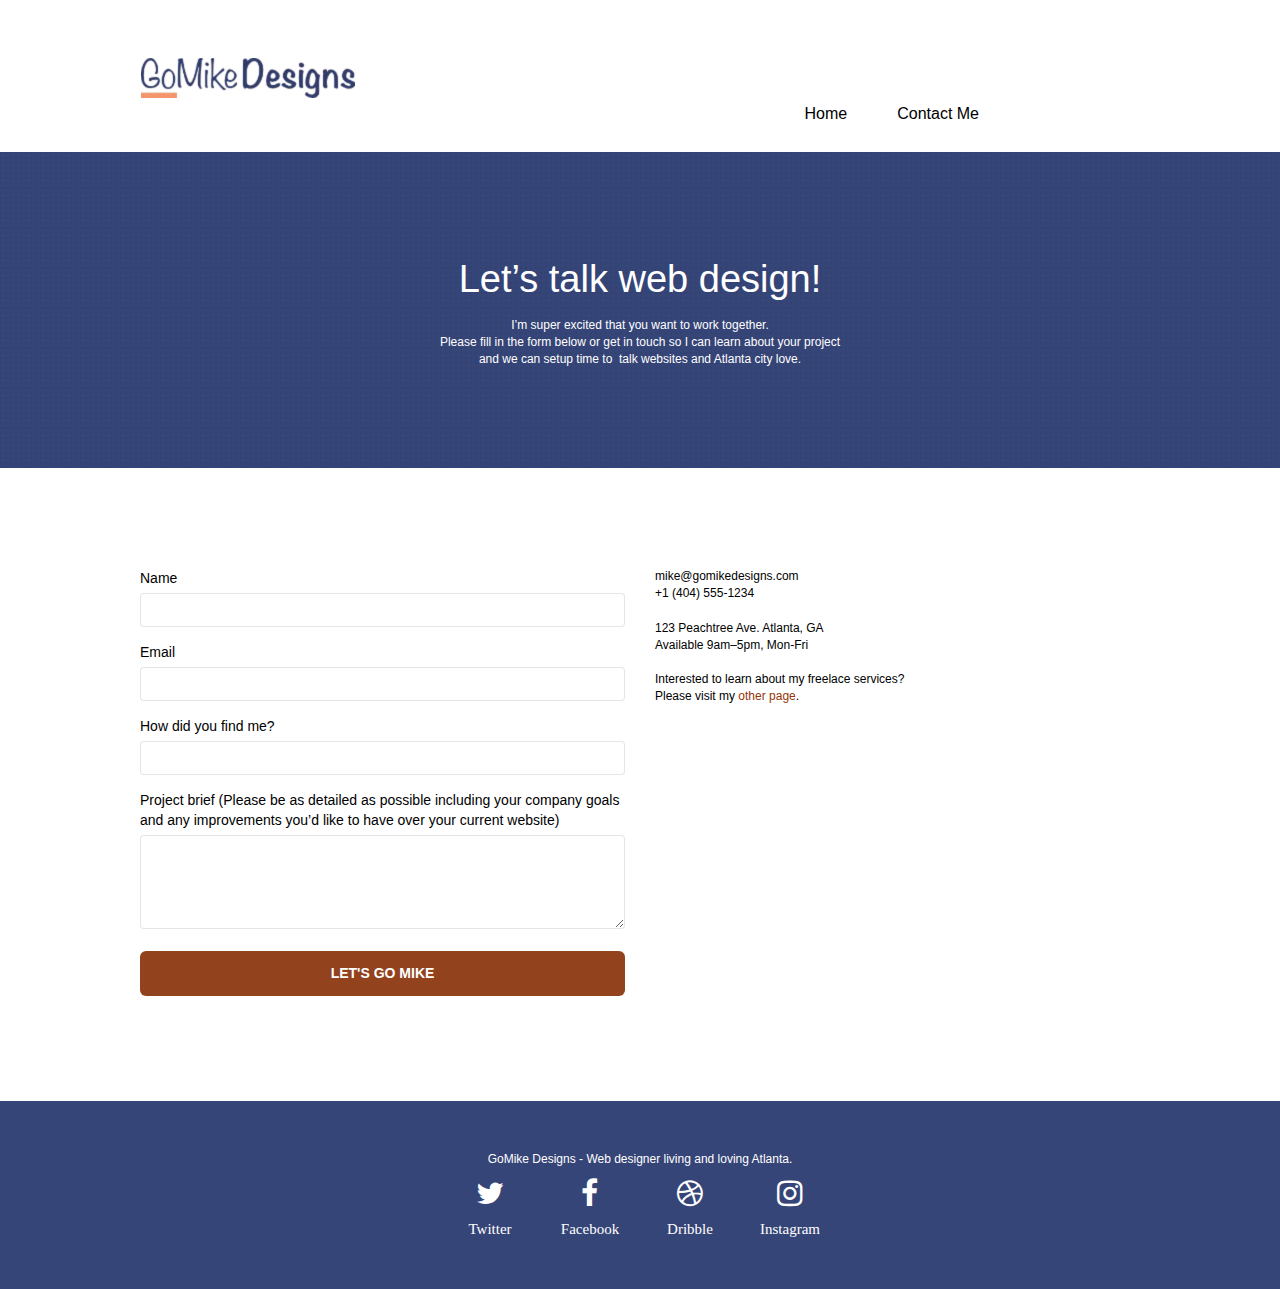
<file: page2.html>
<!doctype html>
<html lang="en">
<head>
    <meta charset="utf-8">
    <meta name="keywords" content="GoMike Designs the webdeesign company in atlanta, GoMike Designs the webdeesign stategy company in Atlanta ,Hire in web developer in Atlanta, Buy Logo design in Atlanta , Hire in web developer in Atlanta , GoMike Designs the webdeesign stategy company in Atlanta, Redesign website , Professional Logo design ,create a website , digital marketing,  web design, design agency, logo design atlanta, design website in Atlanta, Atlanta">
    <meta name="description" content="I'm Mike and you should hire me to build your website">
    <meta name="viewport" content="width=device-width, initial-scale=1.0, viewport-fit=cover">
    <link rel="shortcut icon" type="image/png" href="favicon.jpg">
	
	<link rel="stylesheet"  href="./css/bootstrap.min.css" type="text/css"> 
	<link rel="stylesheet"  href="style.css" type="text/css">
	<link rel="stylesheet"  href="./css/font-awesome.min.css"  type="text/css" >
	<link rel="stylesheet"  href="./css/et-line.min.css" type="text/css"> 
	
    <title>Contact Me</title>

    
<!-- Analytics -->
 
<!-- Analytics END -->
    
</head>
<body>
<!-- Main container -->
<div class="page-container">
    
<!-- bloc-0 -->
<div class="bloc bgc-white l-bloc " id="bloc-0">
	<div class="container bloc-sm">
		<nav class="navbar row">
			<div class="navbar-header">
				<a class="navbar-brand" href="index.html"> <img src="img/atlanta%20web%20design%20logo.webp" alt="GoMike designs specialize in designing websites and graphics" height="40" /></a>
				<button id="nav-toggle" type="button" class="ui-navbar-toggle navbar-toggle" data-toggle="collapse" data-target=".navbar-1">
					<span class="sr-only">Toggle navigation</span><span class="icon-bar"></span><span class="icon-bar"></span><span class="icon-bar"></span>
				</button>
			</div>
			<div class="collapse navbar-collapse navbar-1 special-dropdown-nav">
				<ul class="site-navigation nav navbar-nav">
					<li>
						<a href="index.html">Home</a>
					</li>
					<li>
					</li>
					<li>
						<a href="page2.html">Contact Me</a>
					</li>
				</ul>
			</div>
		</nav>
	</div>
</div>
<!-- bloc-0 END -->

<!-- bloc-6 -->
<div class="bloc bg-dots-bg bg-repeat bgc-dark-slate-blue d-bloc bloc-bg-texture texture-paper" id="bloc-6">
	<div class="container bloc-lg">
		<div class="row">
			<div class="col-sm-12">
				<p class="text-center hero-bloc-text tc-white">
					Let&rsquo;s talk web design!
				</p>
				<p class="text-center mg-lg tc-white tight-width-whitespace">
					I&rsquo;m super excited that you want to work together.<br>Please fill in the form below or get in touch so I can learn about your project <br>and we can setup time to &nbsp;talk websites and Atlanta city love.
				</p>
			</div>
		</div>
	</div>
</div>
<!-- bloc-6 END -->

<!-- bloc-7 -->
<div class="bloc bgc-white l-bloc" id="bloc-7">
	<div class="container bloc-lg">
		<div class="row">
			<div class="col-sm-6">
				<form id="form_1" novalidate success-msg="Your message has been sent." fail-msg="Sorry it seems that our mail server is not responding, Sorry for the inconvenience!">
					<div class="form-group">
						<label>
							Name
						</label>
						<input id="name" class="form-control" required />
					</div>
					<div class="form-group">
						<label>
							Email
						</label>
						<input id="email" class="form-control" type="email" required />
					</div>
					<div class="form-group">
						<label>
							How did you find me?
						</label>
						<input class="form-control" type="text" required id="input_504" />
					</div>
					<div class="form-group">
						<label>
							Project brief (Please be as detailed as possible including your company goals and any improvements you&rsquo;d like to have over your current website)<br>
						</label><textarea id="message" class="form-control" rows="4" cols="50" required></textarea>
					</div> 
					<button class="bloc-button btn btn-lg btn-block cta-hero btn-atomic-tangerine" type="submit">
						Let's go Mike
					</button>
				</form>
			</div>
			<div class="col-sm-6">
				<p>
					mike@gomikedesigns.com<br>+1 (404) 555-1234<br> <br>123 Peachtree Ave. Atlanta, GA<br>Available 9am–5pm, Mon-Fri <br> <br>Interested to learn about my freelace services? <br>Please visit my&nbsp;<a class="ltc-atomic-tangerine" href="index.html">other page</a>.
				</p>
			</div>
		</div>
	</div>
</div>
<!-- bloc-7 END -->

<!-- ScrollToTop Button -->
<a class="bloc-button btn btn-d scrollToTop" onclick="scrollToTarget('1')"><span class="fa fa-chevron-up"></span></a>
<!-- ScrollToTop Button END-->


<!-- Footer - bloc-8 -->
<div class="bloc bgc-dark-slate-blue d-bloc" id="bloc-8">
	<div class="container bloc-sm">
		<div class="row">
			<div class="col-sm-12">
				<p class="text-center white">
					GoMike Designs - Web designer living and loving Atlanta.<br>
				</p>
				<div class="row row-no-gutters social">
					<div class="col-sm-3">
						<div class="text-center">
							<a class="social" href="index.html"><span class="fa fa-twitter icon-md"><br><small>Twitter</small></span></a>
						</div>
					</div>
					<div class="col-sm-3">
						<div class="text-center">
							<a class="social" href="index.html"><span class="fa fa-facebook icon-md"><br><small>Facebook</small></span></a>
						</div>
					</div>
					<div class="col-sm-3">
						<div class="text-center">
							<a class="social" href="index.html"><span class="fa fa-dribbble icon-md"><br><small>Dribble</small></span></a>
						</div>
					</div>
					<div class="col-sm-3">
						<div class="text-center">
							<a class="social" href="index.html"><span class="fa fa-instagram icon-md"><br><small>Instagram</small></span></a>
						</div>
					</div>
				</div>
			</div>
		</div>
	</div>
</div>
<!-- Footer - bloc-8 END -->

</div>
<!-- Main container END -->
    
<script src="./js/jquery-2.1.0.min.js"></script>
	<script src="./js/bootstrap.min.js"></script>
	<script src="./js/blocs.min.js"></script>
	<script src="./js/jqBootstrapValidation.js"></script>
	<script src="./js/formHandler.js"></script>
</body>
</html>
</file>
<file: style.css>
body {
    margin: 0;
    padding: 0;
    background: #FFF;
    overflow-x: hidden;
    -webkit-font-smoothing: antialiased;
    -moz-osx-font-smoothing: grayscale;
}

a,
button {
    transition: all .3s ease-in-out;
    outline: none!important;
    text-decoration: none;
}

a:hover {
    text-decoration: none;
    cursor: pointer;
}
#page-loading-blocs-notifaction {
    position: fixed;
    top: 0;
    bottom: 0;
    width: 100%;
    z-index: 100000;
    background: #FFF url("img/pageload-spinner.gif") no-repeat center center;
}
.bloc {
    width: 100%;
    clear: both;
    background: 50% 50% no-repeat;
    padding: 0 50px;
    -webkit-background-size: cover;
    -moz-background-size: cover;
    -o-background-size: cover;
    background-size: cover;
    position: relative;
   }

.bloc .container {
    padding-left: 0;
    padding-right: 0;
}
.bloc-lg {
    padding: 100px 50px;
}
.bloc-md {
    padding: 50px;
}
.bloc-sm {
    padding: 50px 50px;
}
.bg-center,
.bg-l-edge,
.bg-r-edge,
.bg-t-edge,
.bg-b-edge,
.bg-tl-edge,
.bg-bl-edge,
.bg-tr-edge,
.bg-br-edge,
.bg-repeat {
    -webkit-background-size: auto!important;
    -moz-background-size: auto!important;
    -o-background-size: auto!important;
    background-size: auto!important;
}
.bg-repeat {
    background: repeat;
}
.bg-t-edge {
    background: top no-repeat;
}
.bloc-bg-texture::before {
    content: "";
    background-size: 2px 2px;
    position: absolute;
    font-size:50px;
}
.texture-paper::before {
    background: url("img/texture-paper.png");
    background-size: 280px 280px;
}
.b-parallax {
    background-attachment: fixed;
}
.d-bloc {
    color: rgba(255, 255, 255, .7);
}
.d-bloc button:hover {
    color: rgba(255, 255, 255, .9);
}
.d-bloc .icon-round,
.d-bloc .icon-square,
.d-bloc .icon-rounded,
.d-bloc .icon-semi-rounded-a,
.d-bloc .icon-semi-rounded-b {
    border-color: rgba(255, 255, 255, .9);
}
.d-bloc .divider-h span {
    border-color: rgba(255, 255, 255, .2);
}
.d-bloc .a-btn,
.d-bloc .navbar a,
.d-bloc .navbar-brand,
.d-bloc a .icon-sm,
.d-bloc a .icon-md,
.d-bloc a .icon-lg,
.d-bloc a .icon-xl,
.d-bloc h1 a,
.d-bloc h2 a,
.d-bloc h3 a,
.d-bloc h4 a,
.d-bloc h5 a,
.d-bloc h6 a,
.d-bloc p a {
    color: white;
}
.d-bloc .a-btn:hover,
.d-bloc .navbar a:hover,
.d-bloc .navbar-brand:hover,
.d-bloc a:hover .icon-sm,
.d-bloc a:hover .icon-md,
.d-bloc a:hover .icon-lg,
.d-bloc a:hover .icon-xl,
.d-bloc h1 a:hover,
.d-bloc h2 a:hover,
.d-bloc h3 a:hover,
.d-bloc h4 a:hover,
.d-bloc h5 a:hover,
.d-bloc h6 a:hover,
.d-bloc p a:hover {
    color: rgba(255, 255, 255, 1);
}
.d-bloc .navbar-toggle .icon-bar {
    background: rgba(255, 255, 255, 1);
}
.d-bloc .btn-wire,
.d-bloc .btn-wire:hover {
    color: rgba(255, 255, 255, 1);
    border-color: rgba(255, 255, 255, 1);
}
.d-bloc .panel {
    color: rgba(0, 0, 0, .5);
}
.d-bloc .panel button:hover {
    color: rgba(0, 0, 0, .7);
}
.d-bloc .panel icon {
    border-color: rgba(0, 0, 0, .7);
}
.d-bloc .panel .divider-h span {
    border-color: rgba(214, 186, 186, 0.1);
}
.d-bloc .panel .a-btn {
    color: rgba(0, 0, 0, .6);
}
.d-bloc .panel .a-btn:hover {
    color: rgba(0, 0, 0, 1);
}
.d-bloc .panel .btn-wire,
.d-bloc .panel .btn-wire:hover {
    color: rgba(0, 0, 0, .7);
    border-color: rgba(0, 0, 0, .3);
}
.d-bloc .panel,
.l-bloc {
    color: rgba(0, 0, 0, .5);
}
.d-bloc .panel button:hover,
.l-bloc button:hover {
    color: rgba(0, 0, 0, .7);
}
.l-bloc .icon-round,
.l-bloc .icon-square,
.l-bloc .icon-rounded,
.l-bloc .icon-semi-rounded-a,
.l-bloc .icon-semi-rounded-b {
    border-color: rgba(0, 0, 0, .7);
}
.d-bloc .panel .divider-h span,
.l-bloc .divider-h span {
    border-color: rgba(0, 0, 0, .1);
}
.d-bloc .panel .a-btn,
.l-bloc .a-btn,
.l-bloc .navbar a,
.l-bloc .navbar-brand,
.l-bloc a .icon-sm,
.l-bloc a .icon-md,
.l-bloc a .icon-lg,
.l-bloc a .icon-xl,
.l-bloc h1 a,
.l-bloc h2 a,
.l-bloc h3 a,
.l-bloc h4 a,
.l-bloc h5 a,
.l-bloc h6 a,
.l-bloc p a {
    color: rgba(0, 0, 0, .6);
   }
.d-bloc .panel .a-btn:hover,
.l-bloc .a-btn:hover,
.l-bloc .navbar a:hover,
.l-bloc .navbar-brand:hover,
.l-bloc a:hover .icon-sm,
.l-bloc a:hover .icon-md,
.l-bloc a:hover .icon-lg,
.l-bloc a:hover .icon-xl,
.l-bloc h1 a:hover,
.l-bloc h2 a:hover,
.l-bloc h3 a:hover,
.l-bloc h4 a:hover,
.l-bloc h5 a:hover,
.l-bloc h6 a:hover,
.l-bloc p a:hover {
    color: rgba(0, 0, 0, 1);
}
.l-bloc .navbar-toggle .icon-bar {
    color: rgba(0, 0, 0, .6);
}
.d-bloc .panel .btn-wire,
.d-bloc .panel .btn-wire:hover,
.l-bloc .btn-wire,
.l-bloc .btn-wire:hover {
    color: rgba(0, 0, 0, .7);
    border-color: rgba(0, 0, 0, .3);
}
.voffset {
    margin-top: 30px;
}
.voffset-lg {
    margin-top: 80px;
}
.row-no-gutters {
    margin-right: 0;
    margin-left: 0;
}
.row.row-no-gutters > [class^="col-"],
.row.row-no-gutters > [class*=" col-"] {
    padding-right: 0;
    padding-left: 0;
}
#bloc-2-services p {
    font-size: 11px;
}
.navbar {
    margin-bottom: 0;
    z-index: 1;
}
.navbar-brand {
    height: auto;
    padding: 3px 15px;
    font-size: 25px;
    font-weight: normal;
    font-weight: 600;
    line-height: 44px;
}
.navbar-brand img {
    max-height: 200px;
    margin: 0 5px 0 0;
    display: inline;
}
 .navbar-brand img[src$=svg] {
    min-width: 100px;
}
.nav-center .navbar-brand img {
    margin: 0;
}
.navbar .nav  {
    padding-top: 2px;
    float: left;
    z-index: 3;
    list-style: none
}
.nav > li {
    float: left;
    margin-top: 4px;
    font-size: 16px;
    margin-right:10px;
}

.navbar-nav .open .dropdown-menu > li > a {
    text-align: inherit;
     }

.nav > li a:hover,
.nav > li a:focus {
    background: transparent;
}
.navbar-toggle {
    margin: 10px 10px 0 0;
    border: 0px;
}
.navbar-toggle:hover {
    background: transparent!important;
}
 .navbar-toggle .icon-bar {
    background-color: rgba(0, 0, 0, .5);
    width: 26px;
}
.nav-invert .navbar .nav {
    float: left;
}
.nav-invert .navbar-header,
.nav-invert .navbar-brand {
    float: right;
    position: relative;
    z-index: 2;
}
@media (min-width: 768px) {
    .site-navigation {
        position: absolute;
        top: 60px;
        right: 150px;
        transform: translate(0, -50%);
        -webkit-transform: translateY(-50%);
    }
    .nav > li .dropdown-menu a,
    .nav > li .dropdown-menu a:hover {
        color: #484848;
    }
    .nav-invert .site-navigation {
        left: 0;
        right: 0;
    }
    .nav-center {
        text-align: center;
    }
    .nav-center .navbar-header {
        width: 100%;
    }
    .nav-center .navbar-header,
    .nav-center .navbar-brand,
    .nav-center .nav > li {
        float: none;
        display: inline-block;
    }
    .nav-center .site-navigation {
        position: relative;
        width: 100%;
        right: 0;
        margin-right: 0px;
        margin-top: 20px;
    }
    .nav-center.mini-nav .navbar-toggle {
        float: none;
        margin: 10px auto 0;
    }
}

.nav > li > .dropdown a {
    background: none!important;
    display: block;
    padding: 14px 15px;
}
nav .caret {
    margin: 0 5px;
}
.dropdown-menu .dropdown-menu {
    top: -8px;
    left: 100%;
}
.dropdown-menu .dropmenu-flow-right {
    top: 100%;
    left: 0;
    margin-left: -1px;
    border-top-left-radius: 0;
    border-top-right-radius: 0;
}
.dropdown-menu .dropdown span {
    border: 4px solid black;
    border-top-color: transparent;
    border-right-color: transparent;
    border-bottom-color: transparent;
    margin: 6px -5px 0 0!important;
    float: right;
}
.mg-md {
    margin-top: 10px;
    margin-bottom: 20px;
}
.mg-lg {
    margin-top: 10px;
    margin-bottom: 40px;
}
.btn {
    margin: 0 5px 5px 0;
}
.btn.pull-right {
    margin: 0 0 5px 5px;
}
.btn-d,
.btn-d:hover,
.btn-d:focus {
    color: #FFF;
    background: rgba(0, 0, 0, .3);
}
button {
    outline: none!important;
}
.btn-rd {
    border-radius: 40px;
}
.btn-clean {
    border: 1px solid rgba(0, 0, 0, .08);
    border-bottom-color: rgba(0, 0, 0, .1);
    text-shadow: 0 1px 0 rgba(0, 0, 1, .1);
    box-shadow: 0 1px 3px rgba(0, 0, 1, .25), inset 0 1px 0 0 rgba(255, 255, 255, .15);
}
.icon-md {
    font-size: 30px!important;
}
.icon-lg {
    font-size: 60px!important;
}
.sm-shadow {
    text-shadow: 0 1px 2px rgba(0, 0, 0, .3);
}
.panel-sq,
.panel-sq .panel-heading,
.panel-sq .panel-footer {
    border-radius: 0;
}
.panel-rd {
    border-radius: 30px;
}
.panel-rd .panel-heading {
    border-radius: 29px 29px 0 0;
}
.panel-rd .panel-footer {
    border-radius: 0 0 29px 29px;
}
.form-control {
    border-color: rgba(0, 0, 0, .1);
    box-shadow: none;
}
.scrollToTop {
    width: 40px;
    height: 40px;
    position: fixed;
    bottom: 20px;
    right: 20px;
    opacity: 0;
    z-index: 500;
    transition: all .3s ease-in-out;
}
.scrollToTop span {
    margin-top: 6px;
}
.showScrollTop {
    font-size: 14px;
    opacity: 1;
}
a[data-lightbox] {
    position: relative;
    display: block;
    text-align: center;
}
a[data-lightbox]:hover::before {
    content: "+";
    font-family: "HelveticaNeue-Light", "Helvetica Neue Light", "Helvetica Neue", Helvetica, Arial;
    font-size: 32px;
    width: 50px;
    height: 50px;
    margin-left: -25px;
    border-radius: 50%;
    background: rgba(0, 0, 0, .6);
    color: #FFF;
    font-weight: 100;
    z-index: 1;
    position: absolute;
    top: 50%;
    transform: translateY(-50%);
    -webkit-transform: translateY(-50%);
}
a[data-lightbox]:hover img {
    opacity: 0.6;
    -webkit-animation-fill-mode: none;
    animation-fill-mode: none;
}
#lightbox-modal {
    display: flex;
    align-items: center;
}

#lightbox-modal .modal-dialog {
    width: 90%;
    max-width: 900px;
    margin: 0 auto 0;
}
#lightbox-modal .modal-dialog img {
    max-height: 90vh;
    margin: 0 auto;
}
.lightbox-caption {
    padding: 20px;
    color: #FFF;
    background: rgba(0, 0, 0, .5);
    position: absolute;
    left: 15px;
    right: 15px;
    bottom: 5px;
}
.close-lightbox {
    color: #FFF;
    font-size: 30px;
    position: absolute;
    top: 20px;
    right: 20px;
    z-index: 20;
    background: rgba(0, 0, 0, .5);
    border: none;
    line-height: 30px;
    padding: 0 9px 5px;
    opacity: 0.3;
}
.close-lightbox:hover,
.next-lightbox:hover,
.prev-lightbox:hover {
    opacity: 1.0;
    color: #FFF;
}
.next-lightbox,
.prev-lightbox {
    font-size: 20px;
    color: rgba(255, 255, 255, .9);
    background: rgba(0, 0, 0, .5);
    transition: all .2s ease-in-out;
    position: absolute;
    top: 45%;
    z-index: 1;
    opacity: 0.4;
}
.next-lightbox {
    padding: 6px 8px 1px 13px;
    right: 25px;
}
.prev-lightbox {
    padding: 6px 13px 1px 10px;
    left: 25px;
}
.snapshot-lb .modal-body {
    padding-bottom: 45px;
}
.snapshot-lb .lightbox-caption {
    padding: 0;
    color: rgba(0, 0, 0, .5);
    background: none;
}
h1,
h2,
h3,
h4
h5,
p,
label,
.btn,
a {
    font-family: "helvetica";
    font-weight: 400;
    color:black!important
}
h4{
    color:whitesmoke;
    font-size: 12px;
}

.container {
    max-width: 1000px;
}
.hero-bloc-text {
    font-size: 38px;
}
.hero-bloc-text-sub {
    font-size: 38px;
}
.statement-bloc-text {
    line-height: 26px;
    font-style: italic;
    font-size: 20px;
    text-align: center;
    font-weight: lighter;
    max-width: 520px;
    margin: auto auto auto auto;
}
p {
    font-size: 12px;
}
.tight-width-whitespace {
    max-width: 600px;
    margin: auto auto auto auto;
}
.h1 {
    font-size: 20px;
    font-family: "Open Sans";
}
.cta-hero {
    margin-top: 22px;
    color: #FFF!important;
    text-transform: uppercase;
    padding: 12px 28px 12px 28px;
    font-size: 1.0em;
    font-weight: 700;
}
 .social  {
    max-width: 400px;
    margin: auto auto auto auto;
}
     
 h2 {
    font-size: 18px;
    line-height: 1.4em;
}
h3 {
    font-size: 15px;
    text-transform: uppercase;
    font-weight: 700;
    color: #FFF;
}
small {
    font-size:15px;
}
.med-width-whitespace {
    max-width: 800px;
    margin: auto auto auto auto;
    box-shadow: 0px 0px 0px #000;
}
h1 {
    color: #333!important;
}
.icons {
    margin-bottom: 14px;
    margin-top: 24px;
}
.white {
    color: #FFF!important;
}
.portfolio-thumb {
    margin-bottom: 24px;
}
.portfolio-row {
    margin-bottom: 44px;
    margin-top: 50px;
}
.avatar {
    box-shadow: 0px 4px 9px rgba(0, 0, 0, 0.3);
}
.black-background {
    background-color: rgba(35, 31, 32, 0.7);
    padding: 40px 40px 40px 40px;
}
.bold-link {
    font-weight: 900;
    text-decoration: underline!important;
}
.service-header {
    font-size: 15px;
    font-weight: 70;
    text-transform: uppercase;
}
.bgc-white {
    background-color: #FFF;
}
.bgc-dark-slate-blue {
    background-color: #364577;
       
}
.bgc-atomic-tangerine {
    background-color: #F3976C;
}
.tc-white {
    color:#FFF!important;
         
}
.btn-atomic-tangerine {
    background: #92431e;
  color:#FFF!important;
}
.btn-atomic-tangerine:hover {
    background: #bd6840!important;
    color: #FFF!important;
}
.ltc-white {
    color: #FFF!important;
 
}
.ltc-white:hover {
    color: #ccc!important;
}
.ltc-atomic-tangerine {
    color: #963507!important;
}
 .ltc-atomic-tangerine:hover {
    color: #c56031!important;
}
.icon-dark-slate-blue {
    color: #364577!important;
    border-color: #364577!important;
}
span p {
    font-size:15;
    color: #FFF;
}
.bg-dots-bg {
    background-image: url("img/dots-bg.png");
}
.bg-lines-h2-bg {
    background-image: url("img/lines-h2-bg.png");
}
.bg-atlanta-20made-20sign {
    background-image: url("img/atlanta%20made%20sign.jpeg");
}
.bg-atlanta-20made-20sign-20orange {
    background-image: url("img/atlanta%20made%20sign%20orange.jpeg");
}
@media (max-width: 1024px) {
    .bloc {
        padding-left: 20px;
        padding-right: 20px;
    }
    .bloc.full-width-bloc,
    .bloc-tile-2.full-width-bloc .container,
    .bloc-tile-3.full-width-bloc .container,
    .bloc-tile-4.full-width-bloc .container {
        padding-left: 0;
        padding-right: 0;
    }
    
}
@media (max-width: 992px) and (min-width: 768px) {
    .navbar .nav {
        max-width: 100%
    }
    .nav-center.navbar .nav {
        max-width: 80%
    }
}
@media only screen and (min-device-width: 768px) and (max-device-width: 1024px) and (orientation: landscape) {
    .b-parallax {
        background-attachment: scroll;
    }
    
}
@media only screen and (min-device-width: 1024px) and (max-device-width: 1366px) and (-webkit-min-device-pixel-ratio: 1.5) {
    .b-parallax {
        background-attachment: scroll;
    }
    
}
@media (max-width: 991px) {
    .container {
        width: 100%;
    }
    .b-parallax {
        background-attachment: scroll;
    }
    .page-container,
    #hero-bloc {
        overflow-x: hidden;
        position: relative;
    }
    .bloc {
        padding-left: constant(safe-area-inset-left);
        padding-right: constant(safe-area-inset-right);
    }
    .bloc-group,
    .bloc-group .bloc {
        display: block;
        width: 100%;
    }
    .bloc-fill-screen .fill-bloc-top-edge,
    .bloc-fill-screen .fill-bloc-bottom-edge {
        padding: 0 20px;
        padding-left: constant(safe-area-inset-left);
        padding-right: constant(safe-area-inset-right);
    }
    
}
@media (max-width: 767px) {
    .page-container {
        overflow-x: hidden;
        position: relative;
    }
    h1,
    h2,
    h3,
    h4,
    h5,
    h6,
    p,
    #disqus_thread {
        padding-left: 10px!important;
        padding-right: 10px!important;
    }
    .b-parallax {
        background-attachment: scroll;
    }
    .navbar .nav {
        padding-top: 0;
        border-top: 1px solid rgba(0, 0, 0, .2);
        float: none!important;
    }
    .navbar.row {
        margin-left: 0;
        margin-right: 0;
    }
    .site-navigation {
        position: inherit;
        transform: none;
        -webkit-transform: none;
        -ms-transform: none;
    }
    .nav > li {
        margin-top: 0;
        border-bottom: 1px solid rgba(0, 0, 0, .1);
        background: rgba(0, 0, 0, .05);
        text-align: left;
        padding-left: 15px;
        width: 100%;
        
    }
    .nav > li:hover {
        background: rgba(0, 0, 0, .08);
    }
    .dropdown .dropdown a .caret {
        float: none;
        margin: 5px 0 0 10px!important;
        border: 4px solid black;
        border-bottom-color: transparent;
        border-right-color: transparent;
        border-left-color: transparent;
    }
    #hero-bloc .navbar .nav {
        background: rgba(0, 0, 0, .8);
    }
    #hero-bloc .navbar .nav a {
        color: rgba(255, 255, 255, .6);
    }
    .hero {
        padding: 50px 0;
    }
    .hero-nav {
        left: -1px;
        right: -1px;
    }
    .navbar-collapse {
        padding: 0;
        overflow-x: hidden;
        -webkit-box-shadow: none;
        box-shadow: none;
    }
    .navbar-brand img {
        max-height: 40px;
        width: auto;
    }
    .nav-invert .navbar-header {
        float: none;
        width: 100%;
    }
    .nav-invert .navbar-toggle {
        float: left;
        margin-left: 10px;
    }
    .bloc {
        padding-left: 0;
        padding-right: 0;
    }
    .bloc-xxl,
    .bloc-xl,
    .bloc-lg {
        padding: 40px 0;
    }
    .bloc-sm,
    .bloc-md {
        padding-left: 0;
        padding-right: 0;
    }
    .bloc-tile-2 .container,
    .bloc-tile-3 .container,
    .bloc-tile-4 .container,
    .bloc-fill-screen .fill-bloc-top-edge,
    .bloc-fill-screen .fill-bloc-bottom-edge {
        padding-left: 0;
        padding-right: 0;
    }
    .a-block {
        padding: 0 10px;
    }
    .btn-dwn {
        display: none;
    }
    .voffset {
        margin-top: 5px;
    }
    .voffset-md {
        margin-top: 20px;
    }
    .voffset-lg {
        margin-top: 30px;
    }
    form {
        padding: 5px;
    }
    .close-lightbox {
        display: inline-block;
    }
    .blocsapp-device-iphone5 {
        background-size: 216px 425px;
        padding-top: 60px;
        width: 216px;
        height: 425px;
    }
    .blocsapp-device-iphone5 img {
        width: 180px;
        height: 320px;
    }
}

@media (max-width: 400px) {
    .bloc {
        padding-left: 0;
        padding-right: 0;
    }

}

@media (max-width: 767px) {
    .bloc-mob-center-text {
        text-align: center;
    }
    
}
</file>
